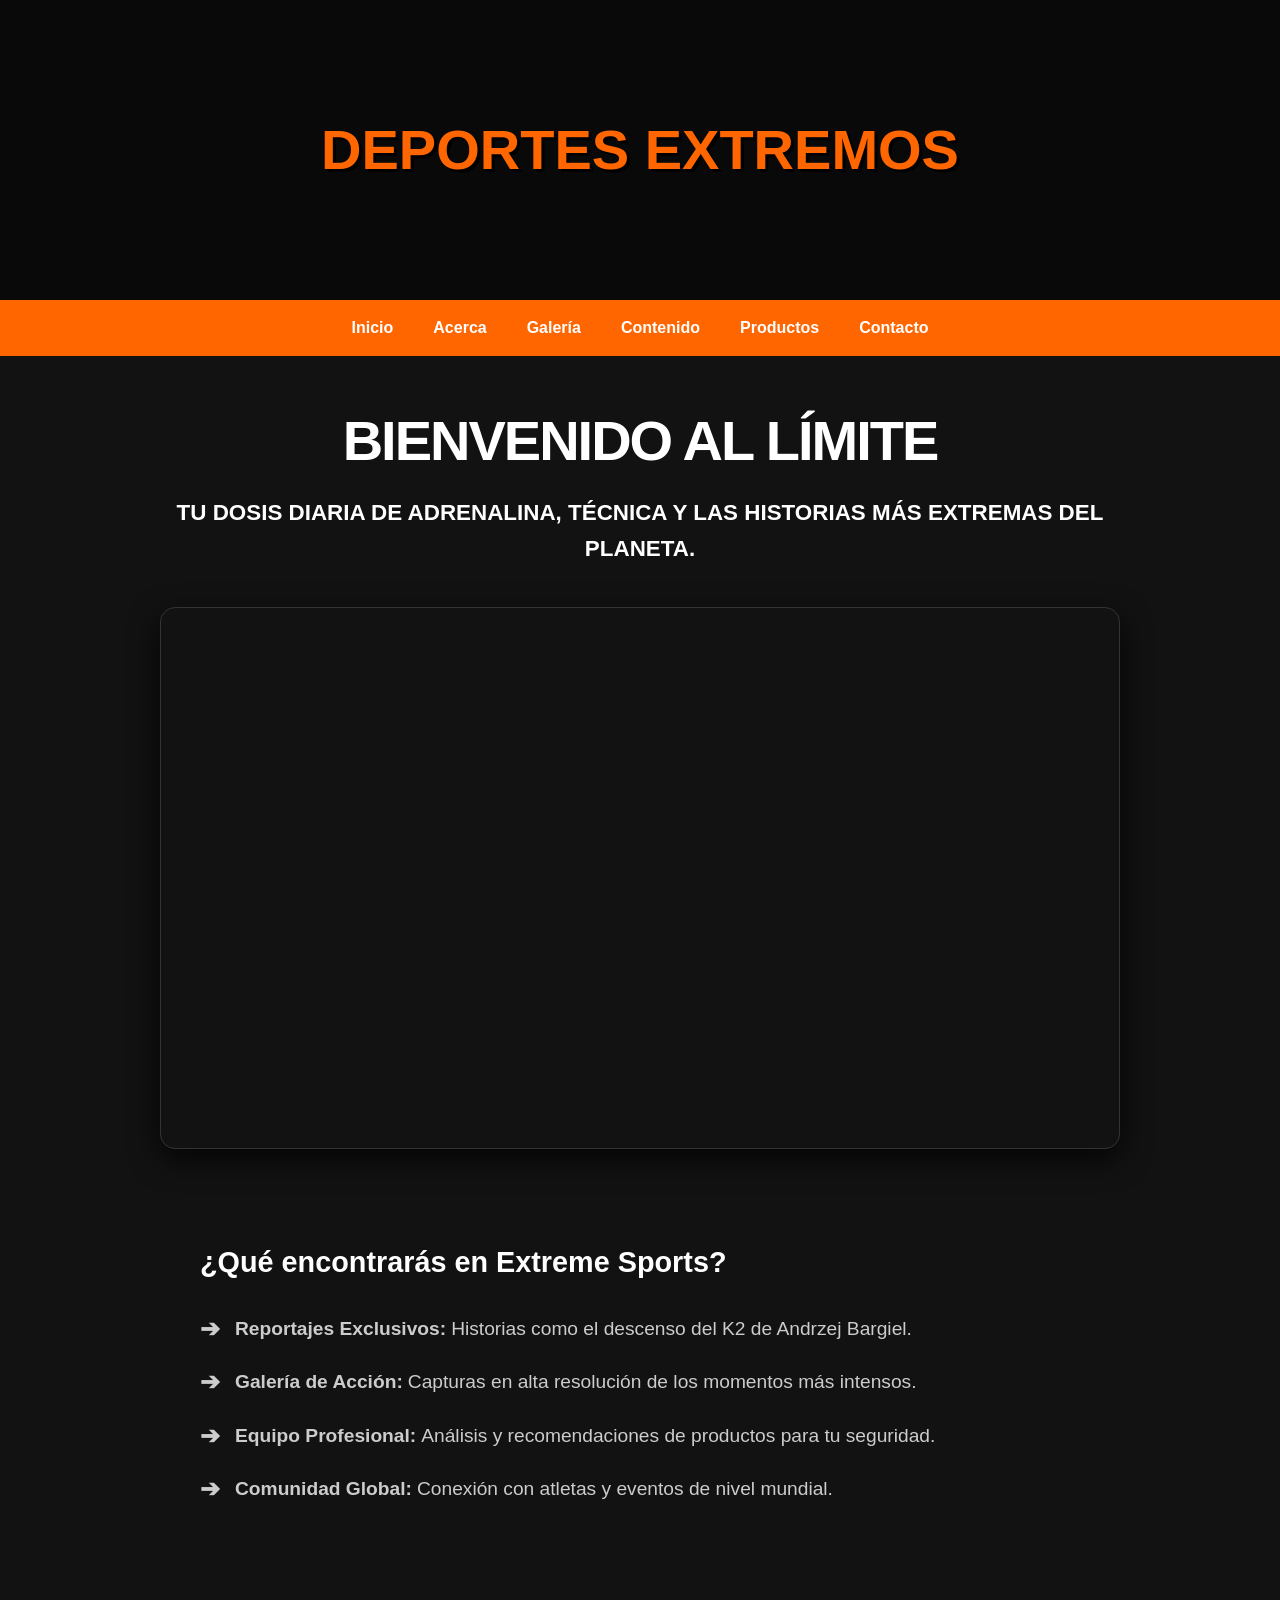
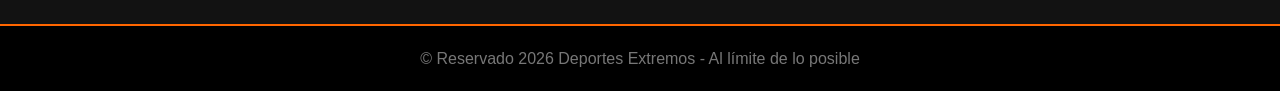
<file: index.html>
<!DOCTYPE html>
<html lang="es">
<head>
    <meta charset="UTF-8">
    <title>www.DeportesExtremos.com | Inicio</title>
    <link rel="stylesheet" href="estilo.css">
</head>
<body>
    <header><h1>Deportes Extremos</h1></header>
    <nav>
        <ul>
            <li><a href="index.html">Inicio</a></li>
            <li><a href="acerca.html">Acerca</a></li>
            <li><a href="galeria.html">Galería</a></li>
            <li><a href="contenido.html">Contenido</a></li>
            <li><a href="productos.html">Productos</a></li>
            <li><a href="contacto.html">Contacto</a></li>
        </ul>
    </nav>
    <section class="inicio-nueva">
    
    <!-- BIENVENIDA -->
    <div class="bienvenida-texto">
        <h1>BIENVENIDO AL LÍMITE</h1>
        <p>Tu dosis diaria de adrenalina, técnica y las historias más extremas del planeta.</p>
    </div>

    <!-- VIDEO CENTRAL -->
<div class="video-container">

    <iframe width="560" height="315"
    src="https://www.youtube.com/embed/I68av5hkCAc?si=yh8WpiQ7b4lKx5JD"
    title="YouTube video player"
    allow="accelerometer; autoplay; clipboard-write; encrypted-media; gyroscope; picture-in-picture; web-share"
    referrerpolicy="strict-origin-when-cross-origin"
    frameborder="0"
    allowfullscreen>
    </iframe>

</div>

    <!-- PUNTOS CLAVE (BULLETS) -->
    <div class="presentacion-sitio">
        <h3>¿Qué encontrarás en Extreme Sports?</h3>
        <ul class="lista-presentacion">
            <li><span>➔</span> <strong>Reportajes Exclusivos:</strong> Historias como el descenso del K2 de Andrzej Bargiel.</li>
            <li><span>➔</span> <strong>Galería de Acción:</strong> Capturas en alta resolución de los momentos más intensos.</li>
            <li><span>➔</span> <strong>Equipo Profesional:</strong> Análisis y recomendaciones de productos para tu seguridad.</li>
            <li><span>➔</span> <strong>Comunidad Global:</strong> Conexión con atletas y eventos de nivel mundial.</li>
        </ul>
    </div>

</section>
    <footer>&copy; Reservado 2026 Deportes Extremos - Al límite de lo posible</footer>
</body>
</html>
</file>
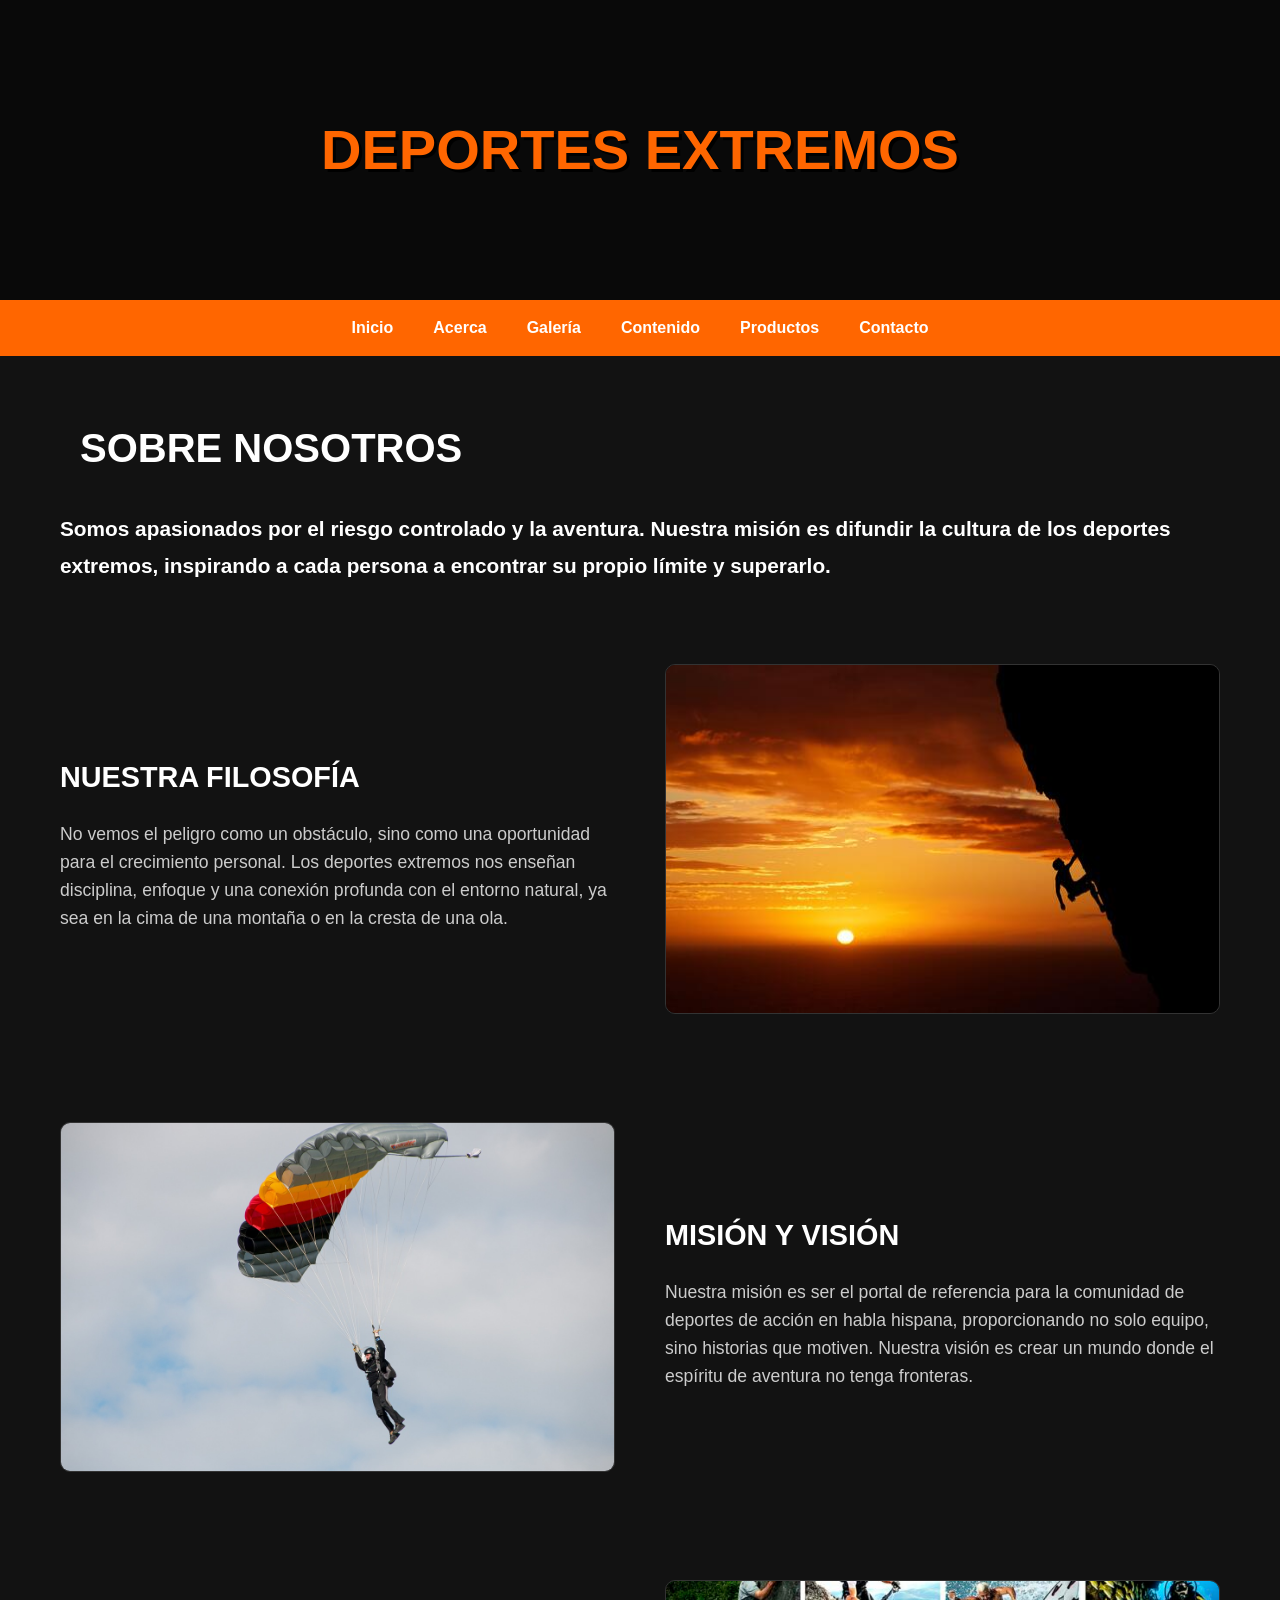
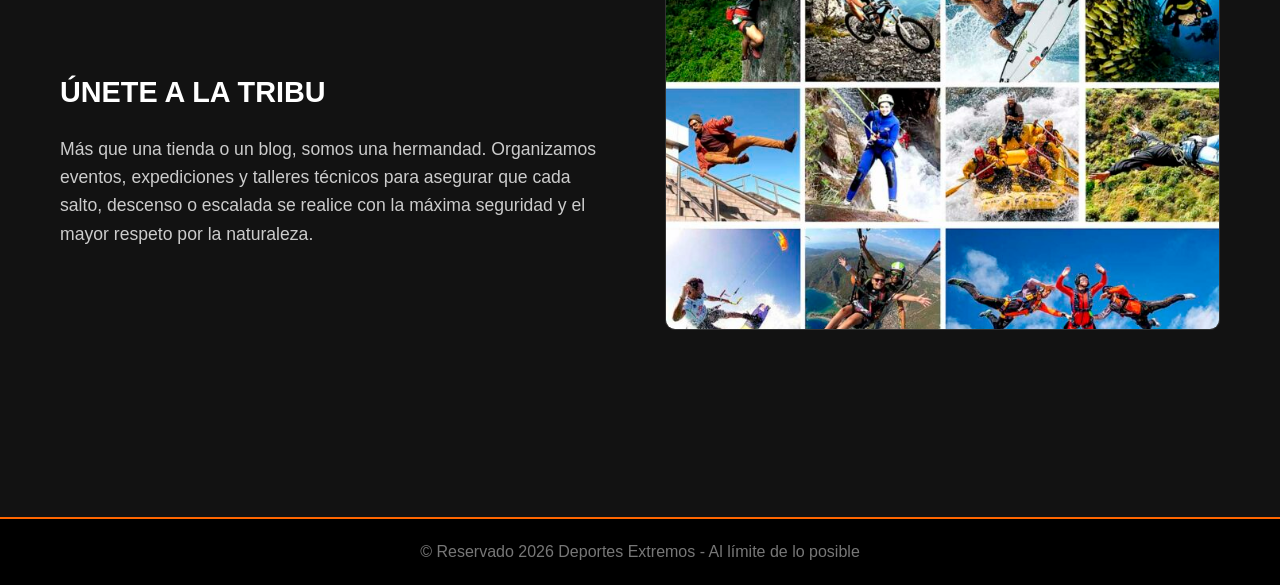
<file: Acerca.html>
<!DOCTYPE html>
<html lang="es">
<head>
    <meta charset="UTF-8">
    <title>www.DeportesExtremos.com | Acerca</title>
    <link rel="stylesheet" href="estilo.css">
</head>
<body>
    <header><h1>Deportes Extremos</h1></header>
    <nav>
        <ul>
            <li><a href="index.html">Inicio</a></li>
            <li><a href="acerca.html">Acerca</a></li>
            <li><a href="galeria.html">Galería</a></li>
            <li><a href="contenido.html">Contenido</a></li>
            <li><a href="productos.html">Productos</a></li>
            <li><a href="contacto.html">Contacto</a></li>
        </ul>
    </nav>
    <section class="sobre-nosotros">
    <!-- Encabezado Principal (Basado en image_6497bf.png) -->
    <div class="nosotros-header">
        <h2>Sobre Nosotros</h2>
        <p class="intro-text">Somos apasionados por el riesgo controlado y la aventura. Nuestra misión es difundir la cultura de los deportes extremos, inspirando a cada persona a encontrar su propio límite y superarlo.</p>
    </div>

    <!-- Bloque 1: Nuestra Filosofía -->
    <div class="bloque-nosotros">
        <div class="info-content">
            <h3>Nuestra Filosofía</h3>
            <p>No vemos el peligro como un obstáculo, sino como una oportunidad para el crecimiento personal. Los deportes extremos nos enseñan disciplina, enfoque y una conexión profunda con el entorno natural, ya sea en la cima de una montaña o en la cresta de una ola.</p>
        </div>
        <div class="info-image">
            <img src="imagenes/escalando.jpg" alt="Persona escalando">
        </div>
    </div>

    <!-- Bloque 2: Misión y Visión (Invertido) -->
    <div class="bloque-nosotros reverse">
        <div class="info-content">
            <h3>Misión y Visión</h3>
            <p>Nuestra misión es ser el portal de referencia para la comunidad de deportes de acción en habla hispana, proporcionando no solo equipo, sino historias que motiven. Nuestra visión es crear un mundo donde el espíritu de aventura no tenga fronteras.</p>
        </div>
        <div class="info-image">
            <img src="imagenes/parachute.jpg" alt="Salto en paracaídas">
        </div>
    </div>

    <!-- Bloque 3: Comunidad -->
    <div class="bloque-nosotros">
        <div class="info-content">
            <h3>Únete a la Tribu</h3>
            <p>Más que una tienda o un blog, somos una hermandad. Organizamos eventos, expediciones y talleres técnicos para asegurar que cada salto, descenso o escalada se realice con la máxima seguridad y el mayor respeto por la naturaleza.</p>
        </div>
        <div class="info-image">
            <img src="imagenes/grupo.jpg" alt="Grupo de deportistas">
        </div>
    </div>
</section>
   
     <footer>&copy; Reservado 2026 Deportes Extremos - Al límite de lo posible</footer>
</body>
</html>
</file>
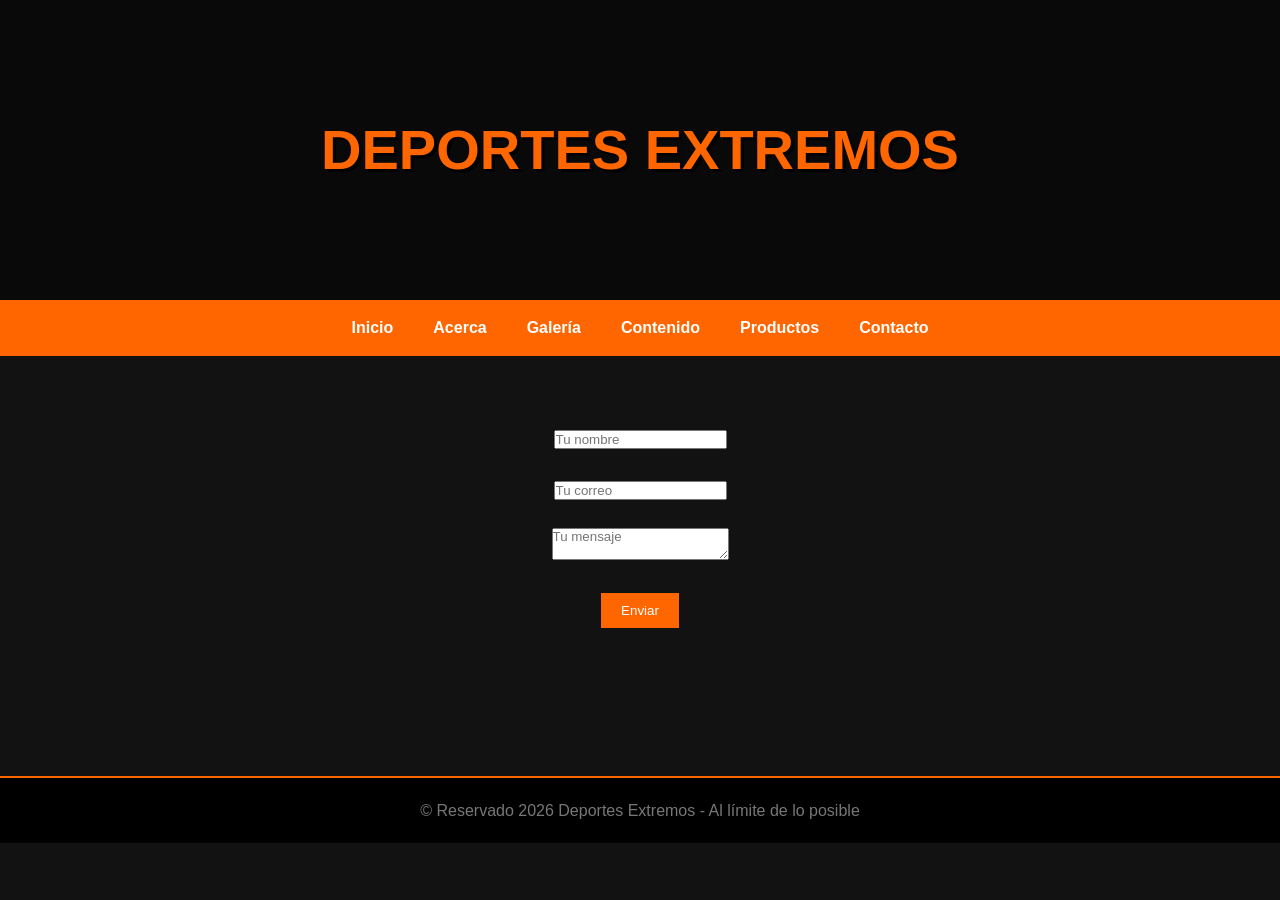
<file: contacto.html>
<!DOCTYPE html>
<html lang="es">
<head>
    <meta charset="UTF-8">
    <title>www.DeportesExtremos.com | Contacto</title>
    <link rel="stylesheet" href="estilo.css">
</head>
<body>
    <header><h1>Deportes Extremos</h1></header>
    <nav>
        <ul>
            <li><a href="index.html">Inicio</a></li>
            <li><a href="acerca.html">Acerca</a></li>
            <li><a href="galeria.html">Galería</a></li>
            <li><a href="contenido.html">Contenido</a></li>
            <li><a href="productos.html">Productos</a></li>
            <li><a href="contacto.html">Contacto</a></li>
        </ul>
    </nav>
    <section>
        <h2></h2>
       <Center> <form>
            <input type="text" placeholder="Tu nombre"><br><br>
            <input type="email" placeholder="Tu correo"><br><br>
            <textarea placeholder="Tu mensaje"></textarea><br><br>
            <button style="background:#ff6600; color:white; border:none; padding:10px 20px;">Enviar</button>
        </form></Center>
    </section>
     <footer>&copy; Reservado 2026 Deportes Extremos - Al límite de lo posible</footer>
</body>
</html>
</file>
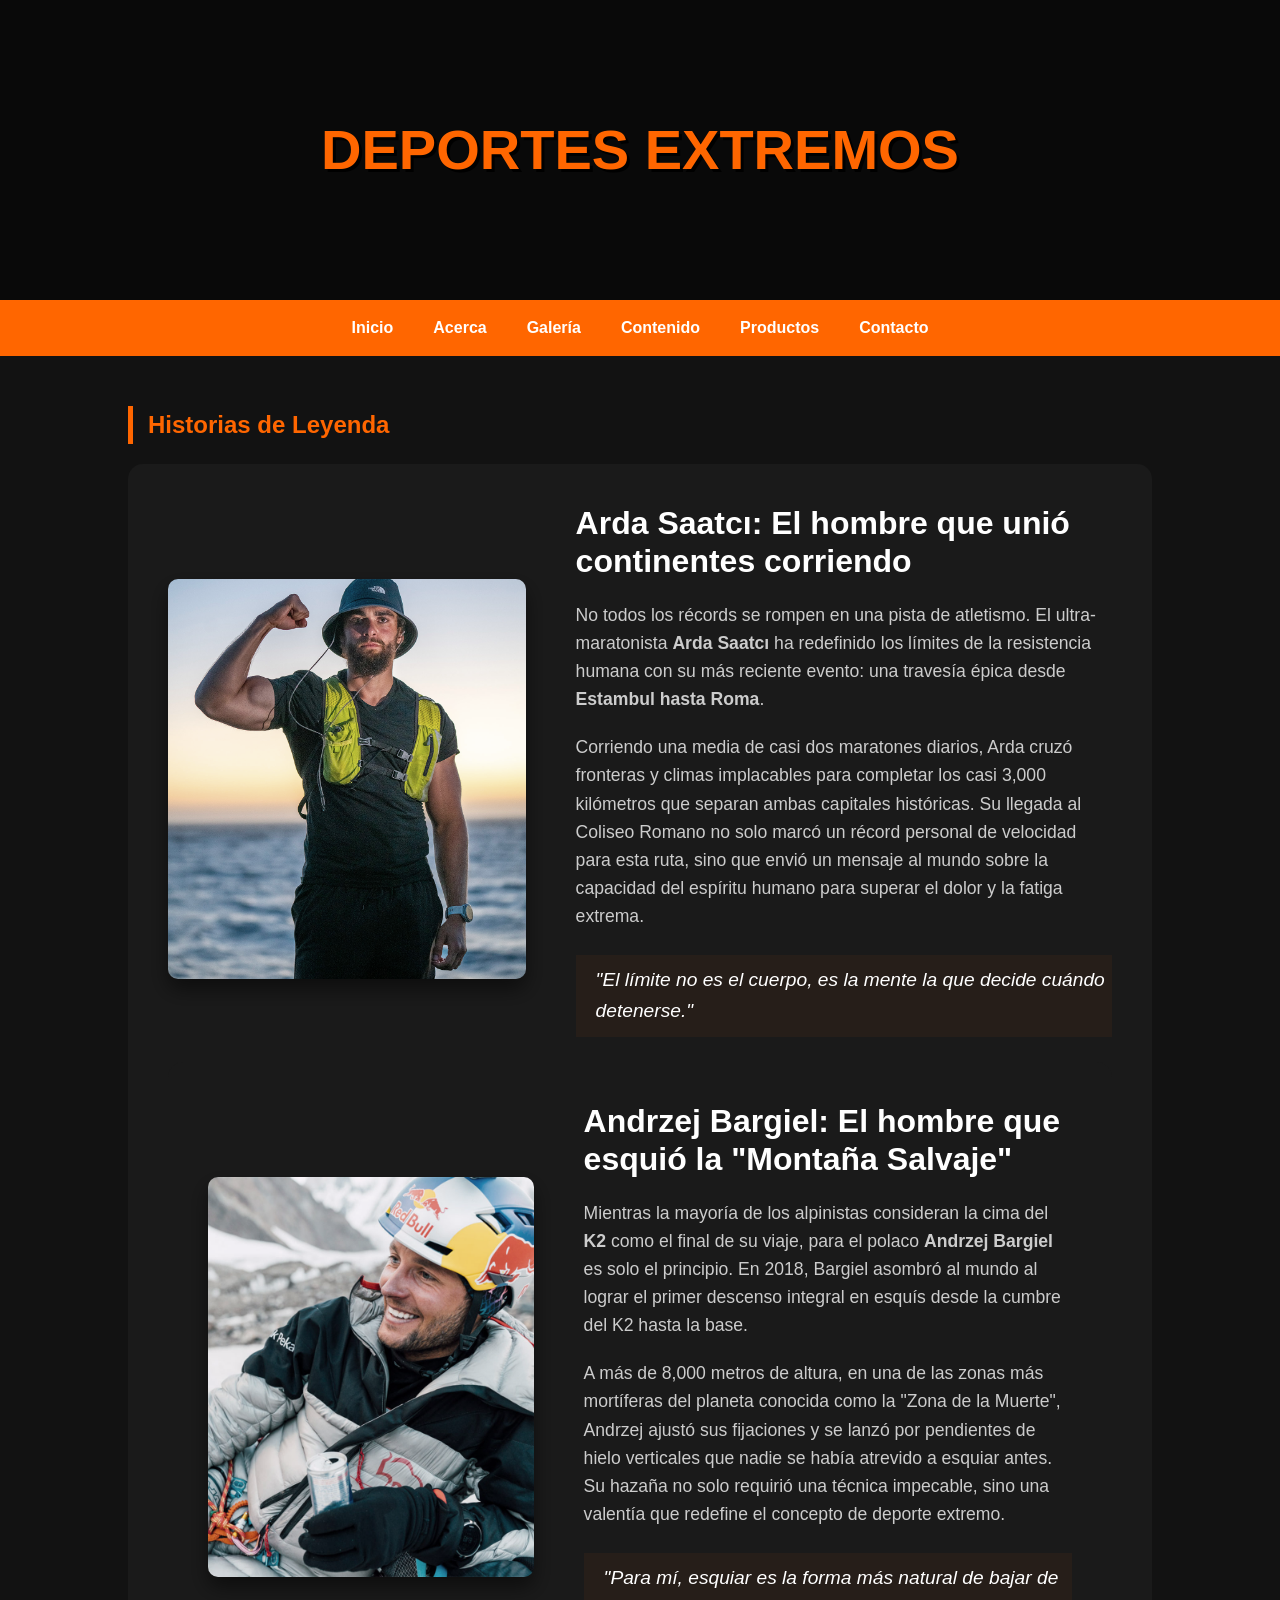
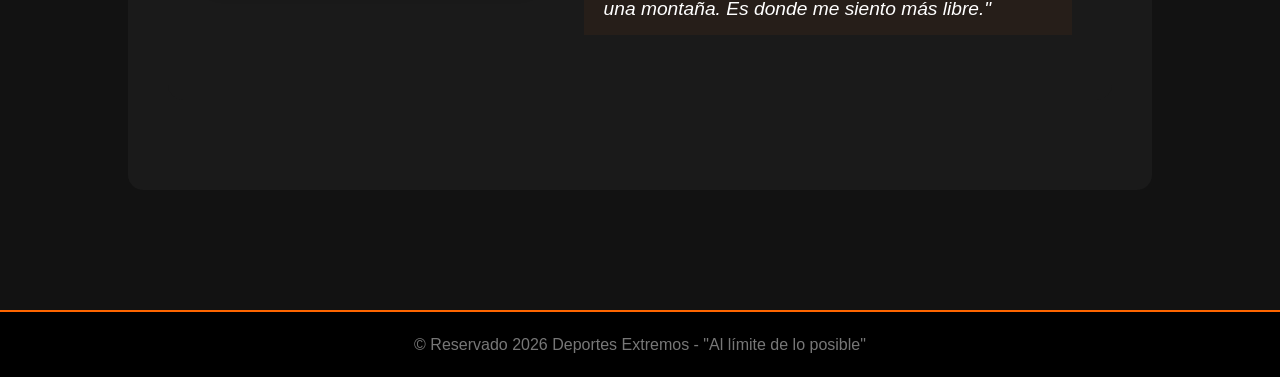
<file: contenido.html>
<!DOCTYPE html>
<html lang="es">
<head>
    <meta charset="UTF-8">
    <title>Deportes Extremos | Contenido</title>
    <link rel="stylesheet" href="estilo.css">
</head>
<body>
                                                             <!--Banner-->
    <header><h1>Deportes Extremos</h1></header>
    <nav>

                                                       <!--Conexion entre files creados-->
        <ul>
            <li><a href="index.html">Inicio</a></li>
            <li><a href="acerca.html">Acerca</a></li>
            <li><a href="galeria.html">Galería</a></li>
            <li><a href="contenido.html">Contenido</a></li>
            <li><a href="productos.html">Productos</a></li>
            <li><a href="contacto.html">Contacto</a></li>
        </ul>
    </nav>
    <section>
    <h2>Historias de Leyenda</h2>
    
    <article class="reportaje-especial">
        <div class="contenido-flex">
                                                        <!-- Imagen de Arda -->
          
            <div class="imagen-autor">
                <img src="imagenes/arda.jpg" alt="Arda Saatci en su reto de Estambul a Roma">  
            </div>

                                                     <!-- Texto de la historia -->


            <div class="texto-historia">
                <h3>Arda Saatcı: El hombre que unió continentes corriendo</h3>
                <p>
                    No todos los récords se rompen en una pista de atletismo. El ultra-maratonista <strong>Arda Saatcı</strong> ha redefinido los límites de la resistencia humana con su más reciente evento: una travesía épica desde <strong>Estambul hasta Roma</strong>.
                </p>
                <p>
                    Corriendo una media de casi dos maratones diarios, Arda cruzó fronteras y climas implacables para completar los casi 3,000 kilómetros que separan ambas capitales históricas. Su llegada al Coliseo Romano no solo marcó un récord personal de velocidad para esta ruta, sino que envió un mensaje al mundo sobre la capacidad del espíritu humano para superar el dolor y la fatiga extrema.
                </p>

                                                          <!--Capa/Display-->


                <blockquote>
                    "El límite no es el cuerpo, es la mente la que decide cuándo detenerse."
                </blockquote>
            
            </div>
        </div>


                                             <!-- Segundo Reportaje: Andrzej Bargiel -->

    <article class="reportaje-especial">

        <div class="contenido-flex inverse"> <!-- Se Añadio 'inverse' para variar el diseño -->
            
                                                    

                                                     <!-- Texto de la historia -->
           
                 <div class="texto-historia">

                <h3>Andrzej Bargiel: El hombre que esquió la "Montaña Salvaje"</h3>
                <p>
                    Mientras la mayoría de los alpinistas consideran la cima del <strong>K2</strong> como el final de su viaje, para el polaco <strong>Andrzej Bargiel</strong> es solo el principio. En 2018, Bargiel asombró al mundo al lograr el primer descenso integral en esquís desde la cumbre del K2 hasta la base.
                </p>
                <p>
                    A más de 8,000 metros de altura, en una de las zonas más mortíferas del planeta conocida como la "Zona de la Muerte", Andrzej ajustó sus fijaciones y se lanzó por pendientes de hielo verticales que nadie se había atrevido a esquiar antes. Su hazaña no solo requirió una técnica impecable, sino una valentía que redefine el concepto de deporte extremo.
                </p>

                                                        <!--Capa/Display-->
                <blockquote>
                    "Para mí, esquiar es la forma más natural de bajar de una montaña. Es donde me siento más libre."
                </blockquote>
            
            </div>

                                                     <!-- Imagen de Andrzej -->
            
                <div class="imagen-autor">
                <img src="imagenes/Andrzej Bargiel.jpg" alt="Andrzej Bargiel en el K2">
            </div>
        </div>
    </article>
</section>
     <footer>&copy; Reservado 2026 Deportes Extremos - "Al límite de lo posible"</footer>
</body>
</html>
</file>
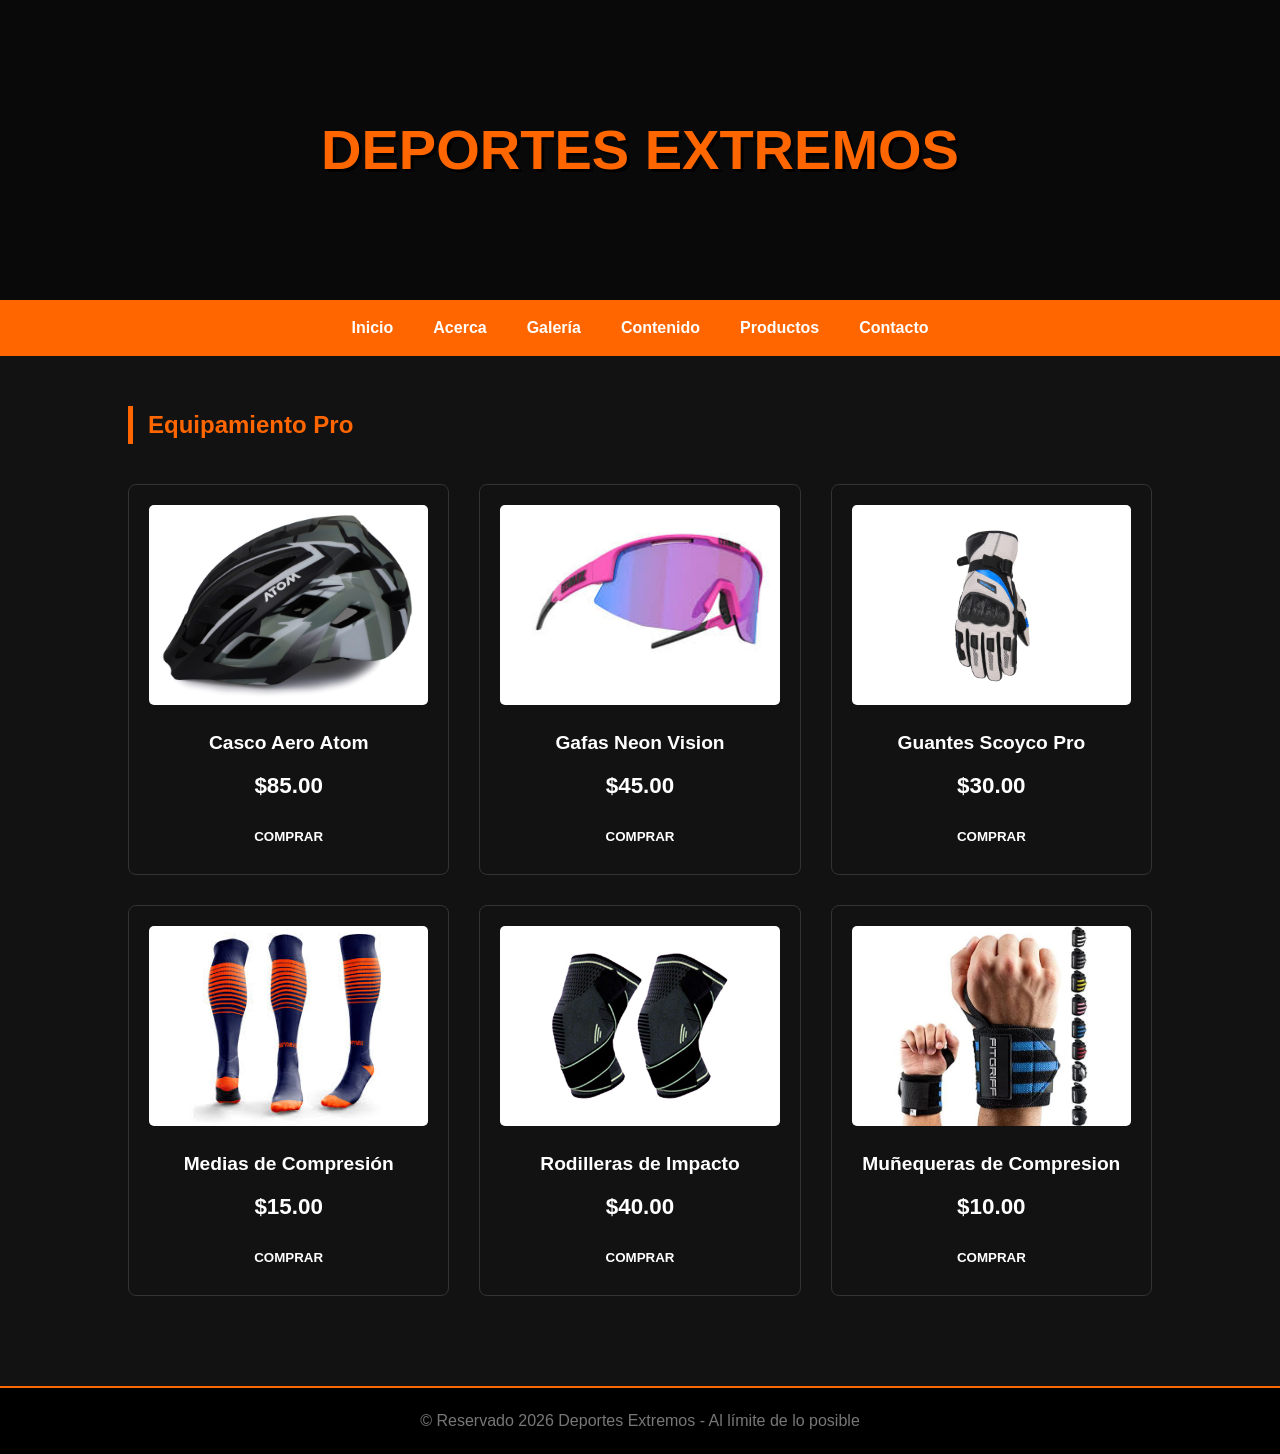
<file: productos.html>
<!DOCTYPE html>
<html lang="es">
<head>
    <meta charset="UTF-8">
    <title>www.DeportesExtremos.com | Productos</title>
    <link rel="stylesheet" href="estilo.css">
</head>
<body>
    <header><h1>Deportes Extremos</h1></header>
    <nav>
        <ul>
            <li><a href="index.html">Inicio</a></li>
            <li><a href="acerca.html">Acerca</a></li>
            <li><a href="galeria.html">Galería</a></li>
            <li><a href="contenido.html">Contenido</a></li>
            <li><a href="productos.html">Productos</a></li>
            <li><a href="contacto.html">Contacto</a></li>
        </ul>
    </nav>
   <section>
    <h2>Equipamiento Pro</h2>
    <div class="productos-grid">
        
        <div class="producto-card">
            <img src="imagenes/casco de ciclismo.jpg" alt="Casco de Ciclismo">
            <h3>Casco Aero Atom</h3>
            <p class="precio">$85.00</p>
            <button class="btn-comprar">Comprar</button>
        </div>

        <div class="producto-card">
            <img src="imagenes/gafas.jpg" alt="Gafas Deportivas">
            <h3>Gafas Neon Vision</h3>
            <p class="precio">$45.00</p>
            <button class="btn-comprar">Comprar</button>
        </div>

        <div class="producto-card">
            <img src="imagenes/guantes.jpg" alt="Guantes">
            <h3>Guantes Scoyco Pro</h3>
            <p class="precio">$30.00</p>
            <button class="btn-comprar">Comprar</button>
        </div>

        <div class="producto-card">
            <img src="imagenes/medias deportivas.jpg" alt="Medias">
            <h3>Medias de Compresión</h3>
            <p class="precio">$15.00</p>
            <button class="btn-comprar">Comprar</button>
        </div>

        <div class="producto-card">
            <img src="imagenes/rodilleras.jpeg" alt="Rodilleras">
            <h3>Rodilleras de Impacto</h3>
            <p class="precio">$40.00</p>
            <button class="btn-comprar">Comprar</button>
        </div>

        <div class="producto-card">
            <img src="imagenes/munequera.jpg" alt="munequera">
            <h3>Muñequeras de Compresion</h3>
            <p class="precio">$10.00</p>
            <button class="btn-comprar">Comprar</button>
        </div>

    </div>
</section>
     <footer>&copy; Reservado 2026 Deportes Extremos - Al límite de lo posible</footer>
</body>
</html>
</file>
<file: estilo.css>
/* INDEXT CSS TODO LA  */
* {
    margin: 0;
    padding: 0;
    box-sizing: border-box;
    font-family: 'Arial Black', sans-serif;
}

body {
    background-color: #121212;
    color: #ffffff;
    line-height: 1.6;
}

/* Header con foto de fondo */
header {
    height: 300px;
    background: linear-gradient(rgba(0,0,0,0.5), rgba(0,0,0,0.5)), 
                url('https://images.unsplash.com/photo-1522163182402-834f871fd851?q=80&w=1403&auto=format&fit=crop') no-repeat center center/cover;
    display: flex;
    align-items: center;
    justify-content: center;
    text-transform: uppercase;
}

header h1 {
    font-size: 3.5rem;
    color: #ff6600;
    text-shadow: 3px 3px #000;
}

/* Navegación */
nav {
    background-color: #ff6600;
    position: sticky;
    top: 0;
    z-index: 1000;
}

nav ul {
    display: flex;
    justify-content: center;
    list-style: none;
}

nav ul li a {
    display: block;
    padding: 15px 20px;
    color: white;
    text-decoration: none;
    font-weight: bold;
    transition: 0.3s;
}

nav ul li a:hover {
    background-color: #000;
}

/* Contenido Principal */
section {
    padding: 50px 10%;
    min-height: 400px;
}

h2 {
    color: #ff6600;
    margin-bottom: 20px;
    border-left: 5px solid #ff6600;
    padding-left: 15px;
}

/* Footer */
footer {
    background-color: #000;
    color: #777;
    text-align: center;
    padding: 20px;
    margin-top: 20px;
    border-top: 2px solid #ff6600;
}



                                                      /*PRODUCTOS CSS*/


/* Display Tipo Tarjeta */
.productos-grid {
    display: grid;


/* Crea columnas automáticas de mínimo 250px */
grid-template-columns: repeat(auto-fit, minmax(250px, 1fr));
gap: 30px;
padding: 20px 0;
}

/* Tarjeta de producto individual */
.producto-card {
    background-color: var(--gris-oscuro);
    border: 1px solid #333;
    border-radius: 8px;
    padding: 20px;
    text-align: center;
    transition: transform 0.3s ease, border-color 0.3s ease;
}

.producto-card:hover {
    transform: translateY(-10px);
    border-color: var(--naranja);
}

/* Ajuste de las imágenes */
.producto-card img {
    width: 100%;
    height: 200px;
    object-fit: contain; /* Ajusta la imagen sin deformarla */
    background-color: #fff; /* Fondo blanco para que resalten los productos */
    border-radius: 5px;
    margin-bottom: 15px;
}

.producto-card h3 {
    font-size: 1.2rem;
    margin-bottom: 10px;
    color: var(--blanco);
}

.precio {
    color: var(--naranja);
    font-size: 1.4rem;
    font-weight: bold;
    margin-bottom: 15px;
}

/* Botón de compra */
.btn-comprar {
    background-color: var(--naranja);
    color: white;
    border: none;
    padding: 10px 20px;
    text-transform: uppercase;
    font-weight: bold;
    cursor: pointer;
    border-radius: 4px;
    transition: background 0.3s;
    width: 100%;
}

.btn-comprar:hover {
    background-color: #e65c00;
}

                                                        /*CONTENIDO CSS/


/* Estilos para el Reportaje Especial */
.reportaje-especial {
    background: #1a1a1a;
    border-radius: 15px;
    overflow: hidden;
    padding: 40px;
    border-left: 8px solid var(--naranja);
}

.contenido-flex {
    display: flex;
    gap: 50px;
    align-items: center;
}

/* Contenedor de Imagen y Badge */
.imagen-autor {
    position: relative;
    flex: 1;
}

.imagen-autor img {
    width: 100%;
    border-radius: 10px;
    filter: grayscale(30%);
    transition: filter 0.3s ease;
    box-shadow: 0 10px 20px rgba(0,0,0,0.5);
}

.imagen-autor:hover img {
    filter: grayscale(0%);
}

.badge-record {
    position: absolute;
    top: 20px;
    left: -15px;
    background-color: var(--naranja);
    color: white;
    padding: 8px 15px;
    font-weight: bold;
    font-size: 0.8rem;
    transform: rotate(-5deg);
    box-shadow: 3px 3px 10px rgba(0,0,0,0.5);
}

/* Estilo del texto */
.texto-historia {
    flex: 1.5;
}

.texto-historia h3 {
    font-size: 2rem;
    margin-bottom: 20px;
    line-height: 1.2;
}

.texto-historia p {
    margin-bottom: 20px;
    color: #ccc;
    font-size: 1.1rem;
}

blockquote {
    border-left: 3px solid var(--naranja);
    padding-left: 20px;
    font-style: italic;
    color: var(--naranja);
    margin: 30px 0;
    font-size: 1.3rem;
}

.btn-leer-mas {
    display: inline-block;
    padding: 12px 25px;
    background-color: transparent;
    border: 2px solid var(--naranja);
    color: var(--naranja);
    text-decoration: none;
    font-weight: bold;
    text-transform: uppercase;
    transition: 0.3s;
}

.btn-leer-mas:hover {
    background-color: var(--naranja);
    color: white;
}

/* Ajuste para móviles */
@media (max-width: 900px) {
    .contenido-flex {
        flex-direction: column;
    }
    .imagen-autor, .texto-historia {
        flex: none;
        width: 100%;
    }
}

/* Espaciado entre artículos */
.reportaje-especial {
    margin-bottom: 50px; /* Separa un artículo del otro */
}

/* Variación para alternar la posición de la imagen */
.contenido-flex.inverse {
    flex-direction: row-reverse; /* Cambia el orden de texto e imagen */
}

/* Efecto extra para las citas */
blockquote {
    border-left: 4px solid var(--naranja);
    padding-left: 20px;
    font-style: italic;
    color: var(--naranja);
    margin: 25px 0;
    font-size: 1.2rem;
    background: rgba(255, 102, 0, 0.05); /* Un fondo muy sutil naranja */
    padding-top: 10px;
    padding-bottom: 10px;
}

/* Asegurar que las imágenes tengan el mismo estilo */
.imagen-autor img {
    width: 100%;
    height: 400px; /* Altura fija para que todas las fotos de autor se vean iguales */
    object-fit: cover; /* Recorta la imagen para llenar el espacio sin deformarse */
    border-radius: 10px;
}

/* Ajuste móvil para la inversión de filas */
@media (max-width: 900px) {
    .contenido-flex.inverse {
        flex-direction: column; /* En móvil siempre la foto arriba del texto */
    }
}

                                                          /*GALERIA CSS*/

/* Contenedor General de la Galería */
.galeria-container {
    display: flex;
    flex-direction: column;
    gap: 60px;
}

.seccion-multimedia h2 {
    margin-bottom: 30px;
    font-size: 2rem;
}

/* FOTOS: Cuadrícula de 4 imágenes */
.grid-fotos {
    display: grid;
    grid-template-columns: repeat(auto-fit, minmax(200px, 1fr));
    gap: 15px;
}

.foto-item img {
    width: 100%;
    height: 250px;
    object-fit: cover;
    border-radius: 8px;
    transition: transform 0.4s ease, filter 0.4s ease;
    cursor: pointer;
    border: 2px solid transparent;
}

.foto-item img:hover {
    transform: scale(1.05);
    filter: brightness(1.2);
    border-color: var(--naranja);
}

/* VIDEOS: 2 videos en paralelo */
.grid-videos {
    display: grid;
    grid-template-columns: repeat(auto-fit, minmax(300px, 1fr));
    gap: 20px;
}

.video-item iframe {
    width: 100%;
    height: 250px;
    border-radius: 8px;
    border: 2px solid var(--gris-oscuro);
}

/* MÚSICA: Lista de reproductores */
.lista-musica {
    background: var(--gris-oscuro);
    padding: 30px;
    border-radius: 10px;
}

.audio-item {
    display: flex;
    justify-content: space-between;
    align-items: center;
    padding: 15px 0;
    border-bottom: 1px solid #333;
}

.audio-item:last-child {
    border-bottom: none;
}

.audio-item p {
    font-weight: bold;
    color: var(--naranja);
}

/* Estilo básico para el reproductor de audio */
audio {
    filter: invert(100%) hue-rotate(180deg) brightness(1.5); /* Esto hace que el reproductor gris se vea más acorde al tema oscuro */
    height: 35px;
}

/* Responsivo para móviles */
@media (max-width: 600px) {
    .audio-item {
        flex-direction: column;
        gap: 10px;
        text-align: center;
    }
}


                                                      /*ACERCA CSS*/

/* Estilos para la sección Sobre Nosotros */
.sobre-nosotros {
    max-width: 1200px;
    margin: 0 auto;
    padding: 60px 20px;
}

/* Encabezado con la barra naranja (estilo image_6497bf.png) */
.nosotros-header h2 {
    font-size: 2.5rem;
    color: var(--naranja);
    border-left: 5px solid var(--naranja);
    padding-left: 20px;
    margin-bottom: 30px;
    text-transform: uppercase;
}

.intro-text {
    font-size: 1.3rem;
    font-weight: bold;
    color: var(--blanco);
    margin-bottom: 80px;
    line-height: 1.8;
}

/* Bloques de información y fotos */
.bloque-nosotros {
    display: flex;
    align-items: center;
    gap: 50px;
    margin-bottom: 100px;
}

.bloque-nosotros.reverse {
    flex-direction: row-reverse;
}

.info-content {
    flex: 1;
}

.info-content h3 {
    color: var(--naranja);
    font-size: 1.8rem;
    margin-bottom: 20px;
    text-transform: uppercase;
}

.info-content p {
    color: #cccccc;
    font-size: 1.1rem;
    line-height: 1.6;
}

/* Estilo de las Imágenes */
.info-image {
    flex: 1;
}

.info-image img {
    width: 100%;
    height: 350px;
    object-fit: cover;
    border-radius: 10px;
    border: 1px solid #333;
    transition: transform 0.3s ease, border-color 0.3s ease;
}

.info-image img:hover {
    transform: scale(1.03);
    border-color: var(--naranja);
}

/* Ajuste para tablets y móviles */
@media (max-width: 768px) {
    .bloque-nosotros, .bloque-nosotros.reverse {
        flex-direction: column;
        text-align: center;
        gap: 30px;
    }

    .nosotros-header h2 {
        font-size: 2rem;
    }
}

                                                         /*INICIO CSS*/

/* Contenedor Principal */
.inicio-nueva {
    max-width: 1000px;
    margin: 0 auto;
    padding: 40px 20px;
    text-align: center;
}

/* Estilo de Bienvenida */
.bienvenida-texto h1 {
    font-size: 3.5rem;
    color: var(--blanco);
    margin-bottom: 10px;
    letter-spacing: -2px;
}

.bienvenida-texto p {
    color: var(--naranja);
    font-size: 1.4rem;
    font-weight: bold;
    text-transform: uppercase;
    margin-bottom: 40px;
}

/* Video Responsivo */
.video-container {
    position: relative;
    padding-bottom: 56.25%; /* Relación de aspecto 16:9 */
    height: 0;
    overflow: hidden;
    border-radius: 15px;
    box-shadow: 0 10px 30px rgba(0,0,0,0.8);
    margin-bottom: 50px;
    border: 1px solid #333;
}

.video-container iframe {
    position: absolute;
    top: 0;
    left: 0;
    width: 100%;
    height: 100%;
}

/* Sección de Bullets */
.presentacion-sitio {
    background-color: var(--gris-oscuro);
    padding: 40px;
    border-radius: 15px;
    text-align: left;
    border-left: 5px solid var(--naranja);
}

.presentacion-sitio h3 {
    color: var(--blanco);
    font-size: 1.8rem;
    margin-bottom: 25px;
}

.lista-presentacion {
    list-style: none; /* Quitamos los puntos por defecto */
    padding: 0;
}

.lista-presentacion li {
    font-size: 1.2rem;
    color: #cccccc;
    margin-bottom: 15px;
    display: flex;
    align-items: center;
}

.lista-presentacion li span {
    color: var(--naranja);
    font-weight: bold;
    margin-right: 15px;
    font-size: 1.5rem;
}

.lista-presentacion strong {
    color: var(--blanco);
    margin-right: 5px;
}

/* Ajustes para Móvil */
@media (max-width: 768px) {
    .bienvenida-texto h1 { font-size: 2.5rem; }
    .presentacion-sitio { padding: 20px; }
}
</file>
